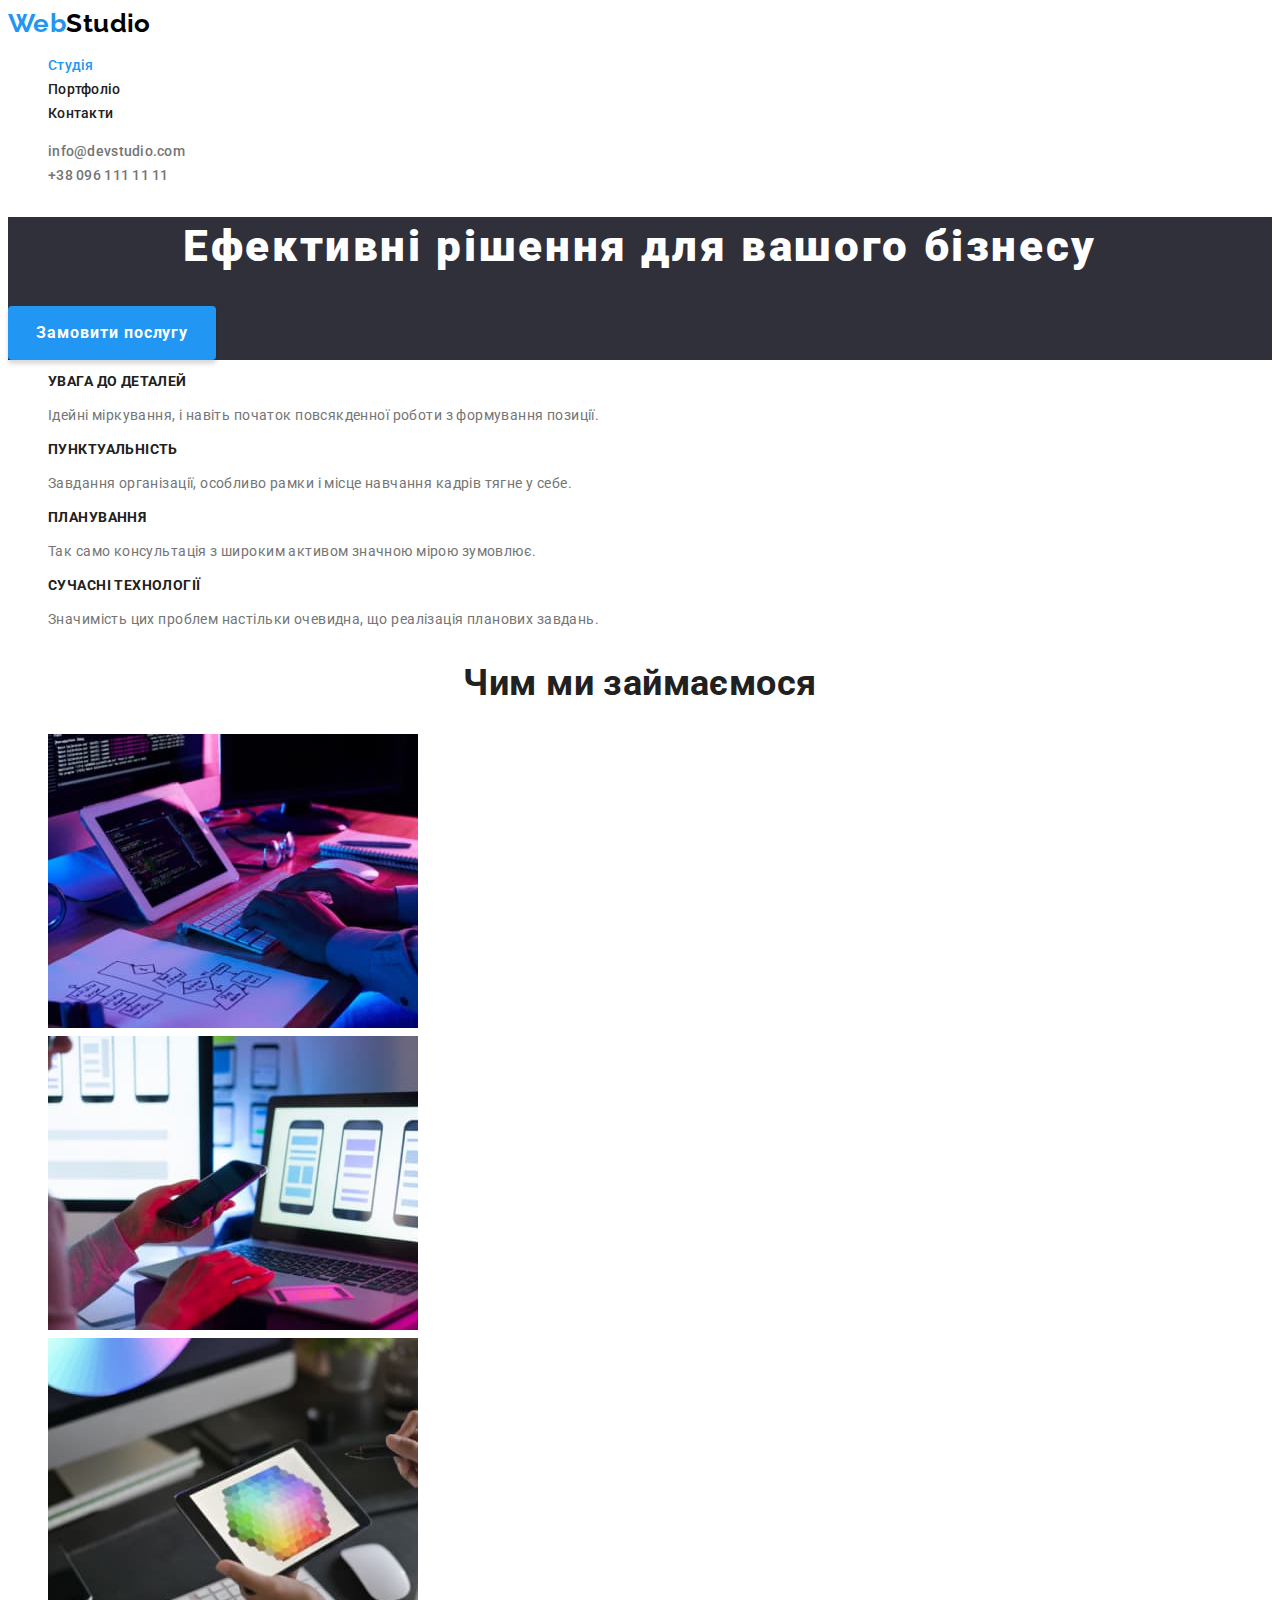
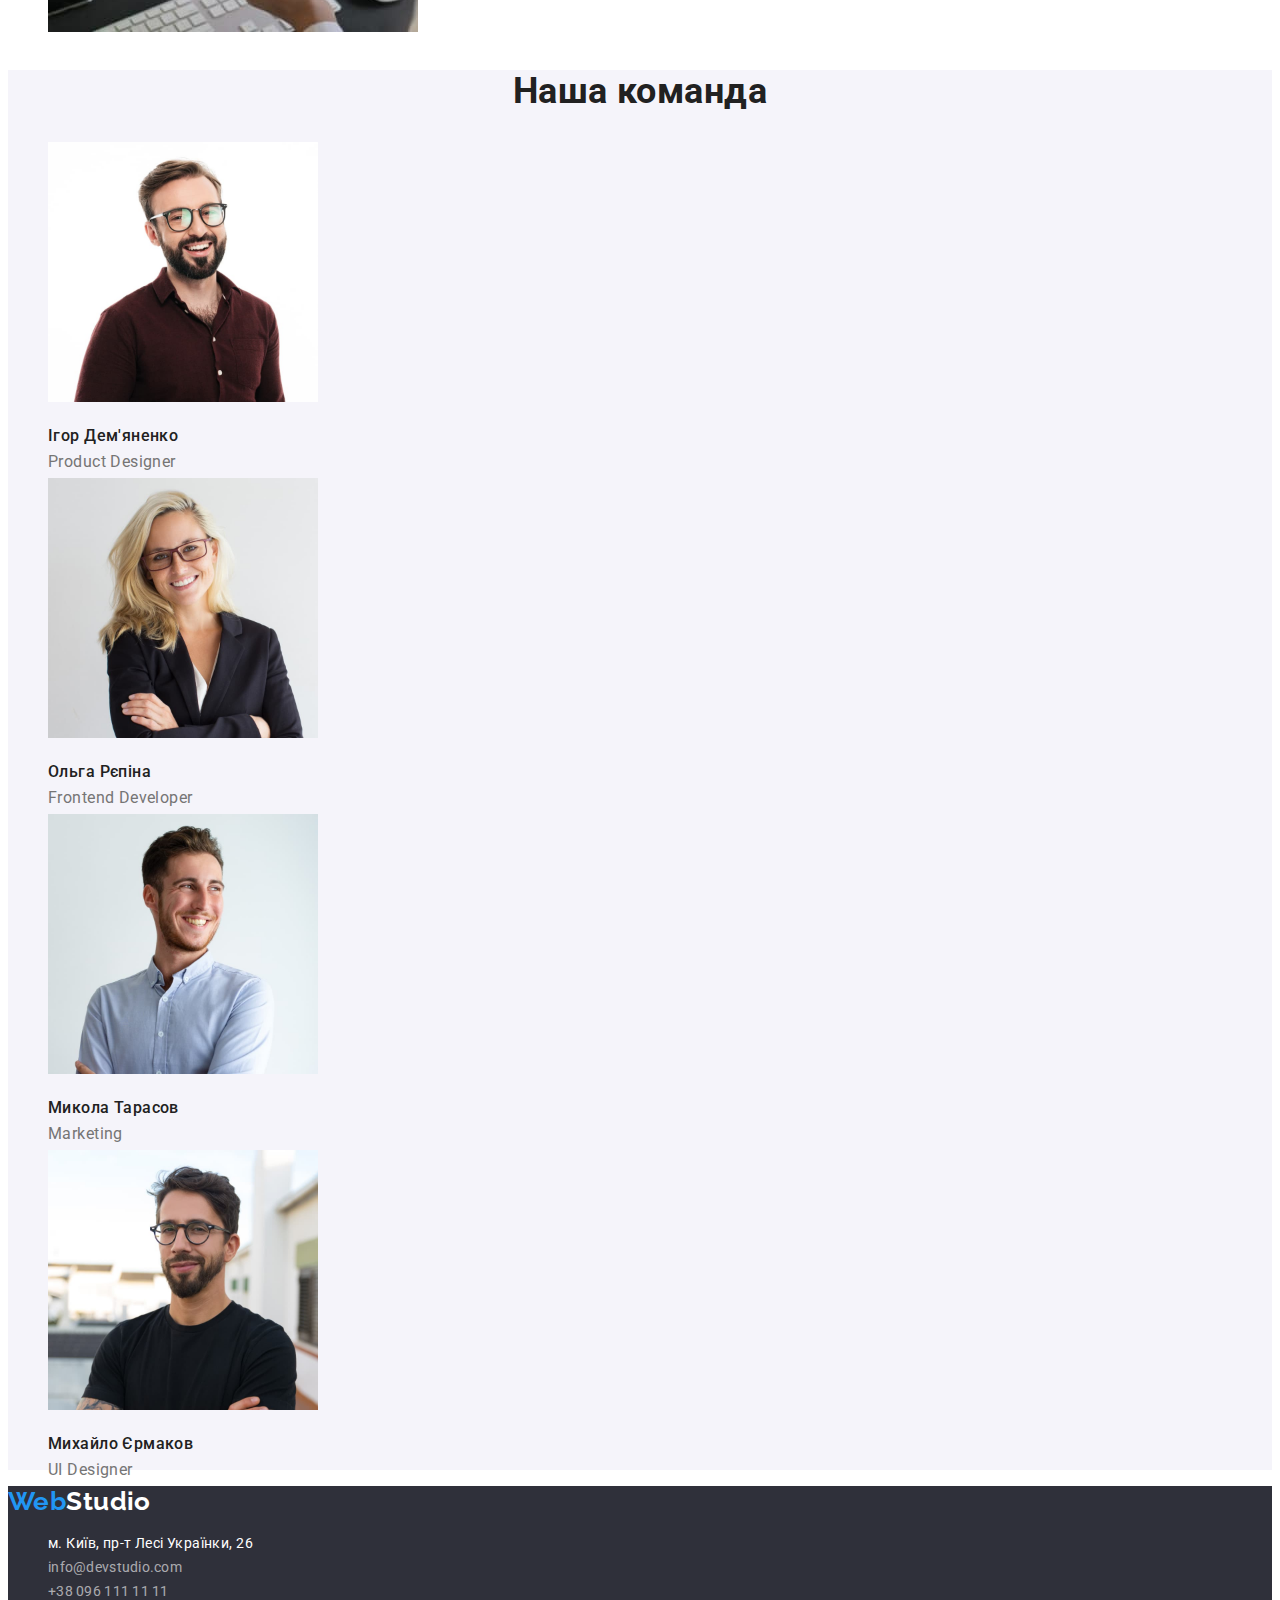
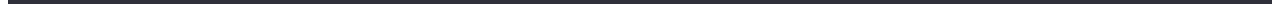
<file: index.html>
<!DOCTYPE html>
<html lang="uk-UA">

<head>
    <meta charset="UTF-8">
    <meta http-equiv="X-UA-Compatible" content="IE=edge">
    <meta name="viewport" content="width=, initial-scale=1.0">
    <title>Головна</title>
    <link rel="preconnect" href="https://fonts.googleapis.com">
    <link rel="preconnect" href="https://fonts.gstatic.com" crossorigin>
    <link
        href="https://fonts.googleapis.com/css2?family=Raleway:wght@700&family=Roboto:wght@400;500;700;900&display=swap"
        rel="stylesheet">
    <link rel="stylesheet" href="./css/style.css">
   
</head>

<body>
    <!-- Хедер -->
    <header>
        <nav>
            <a class="logo" href="./index.html"><span class="logo-span">Web</span>Studio</a>
            <ul class="list">
                <li><a class="nav-link link current" href="./index.html">Студія</a></li>
                <li><a class="nav-link link" href="./portfolio.html">Портфоліо</a></li>
                <li><a class="nav-link link" href="./contacts.html">Контакти</a></li>
            </ul>
        </nav>
        <ul class="list">
            <li> <a class="contacts-link link" href="mailto:info@devstudio.com">info@devstudio.com</a></li>
            <li> <a class="contacts-link link" href="tel:+380961111111">+38 096 111 11 11</a></li>
        </ul>
    </header>

    <main>
        <!-- Герой -->
        <section class="section hero">
            <h1 class="hero-title">Ефективні рішення для вашого бізнесу</h1>
            <button type="button" class="hero-btn">Замовити послугу</button>
        </section>
        <!-- Переваги -->
        <section class="section benefits">
            <h2 class="visual-hidden">Переваги</h2>
            <ul class="benefits-list list">
                <li>
                    <h3 class="benefits-items">УВАГА ДО ДЕТАЛЕЙ</h3>
                    <p class="benefits-text">Ідейні міркування, і навіть початок повсякденної роботи з формування позиції.</p>
                </li>
                <li>
                    <h3 class="benefits-items">ПУНКТУАЛЬНІСТЬ</h3>
                    <p class="benefits-text">Завдання організації, особливо рамки і місце навчання кадрів тягне у себе.</p>
                </li>
                <li>
                    <h3 class="benefits-items">ПЛАНУВАННЯ</h3>
                    <p class="benefits-text">Так само консультація з широким активом значною мірою зумовлює.</p>
                </li>
                <li>
                    <h3 class="benefits-items">СУЧАСНІ ТЕХНОЛОГІЇ</h3>
                    <p class="benefits-text">Значимість цих проблем настільки очевидна, що реалізація планових завдань.</p>
                </li>
            </ul>
        </section>
        <!-- Напрямки діяльності -->
        <section class="section promo">
            <h2 class="promo-title">Чим ми займаємося</h2>
            <ul class="list">
                <li>
                    <img src="./images/box-1.jpg" alt="працюють на клавіатурі за монітором та планшетом" width="370">
                </li>
                <li>
                    <img src="./images/box-2.jpg" alt="працюють за ноутбуком з телефоном" width="370">
                </li>
                <li>
                    <img src="./images/box-3.jpg" alt="працюють за планшетом біля монітора" width="370">
                </li>
            </ul>
        </section>
        <!-- Команда -->
        <section class="section team">
            <h2 class="team-title">Наша команда</h2>
            <ul class="list">
                <li>
                    <img src="./images/foto-1.jpg" alt="фото Ігор Дем'яненко" width="270">
                    <h3 class="team-name">Ігор Дем'яненко</h3>
                    <p class="team-text">Product Designer</p>
                </li>
                <li>
                    <img src="./images/foto-2.jpg" alt="фото Ольга Рєпіна" width="270">
                    <h3 class="team-name">Ольга Рєпіна</h3>
                    <p class="team-text">Frontend Developer</p>
                </li>
                <li>
                    <img src="./images/foto-3.jpg" alt="фото Микола Тарасов" width="270">
                    <h3 class="team-name">Микола Тарасов</h3>
                    <p class="team-text">Marketing</p>
                </li>
                <li>
                    <img src="./images/foto-4.jpg" alt="фото Михайло Єрмаков" width="270">
                    <h3 class="team-name">Михайло Єрмаков</h3>
                    <p class="team-text">UI Designer</p>
                </li>
            </ul>
        </section>
    </main>
    <!-- Футер -->
    <footer>
        <a class="logo" ref="./index.html"><span class="logo-span">Web</span>Studio</a>
        <address>
            <ul class="list">
                <li> <a class="address"href="https://goo.gl/maps/M5fKYAZPapUJa6bE6"  target="_blank"
                        rel="noopener nofollow noreferrer">
                        м. Київ, пр-т Лесі Українки, 26</a>
                </li>
                <li> <a class="contacts link" href="mailto:info@devstudio.com">info@devstudio.com</a></li>
                <li> <a class="contacts link" href="tel:+380961111111">+38 096 111 11 11</a></li>
            </ul>
        </address>
    </footer>
</body>

</html>
</file>
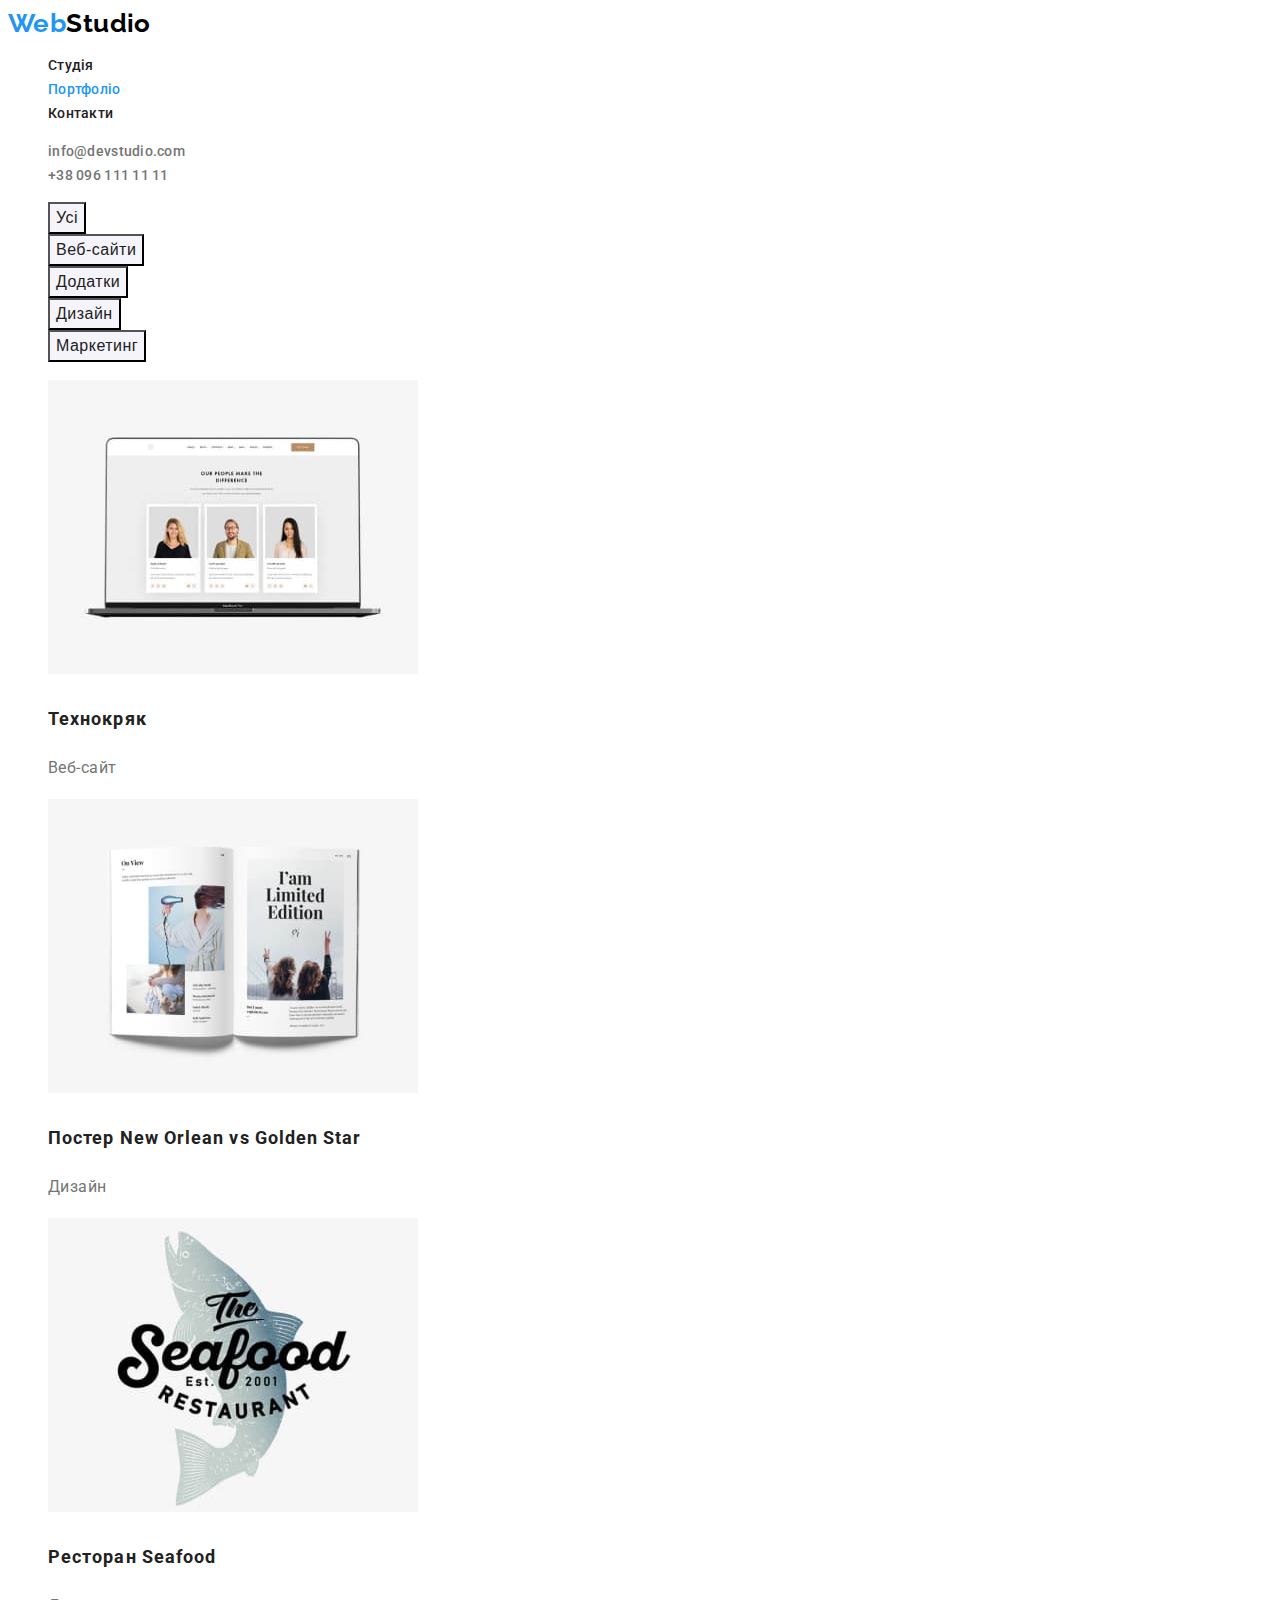
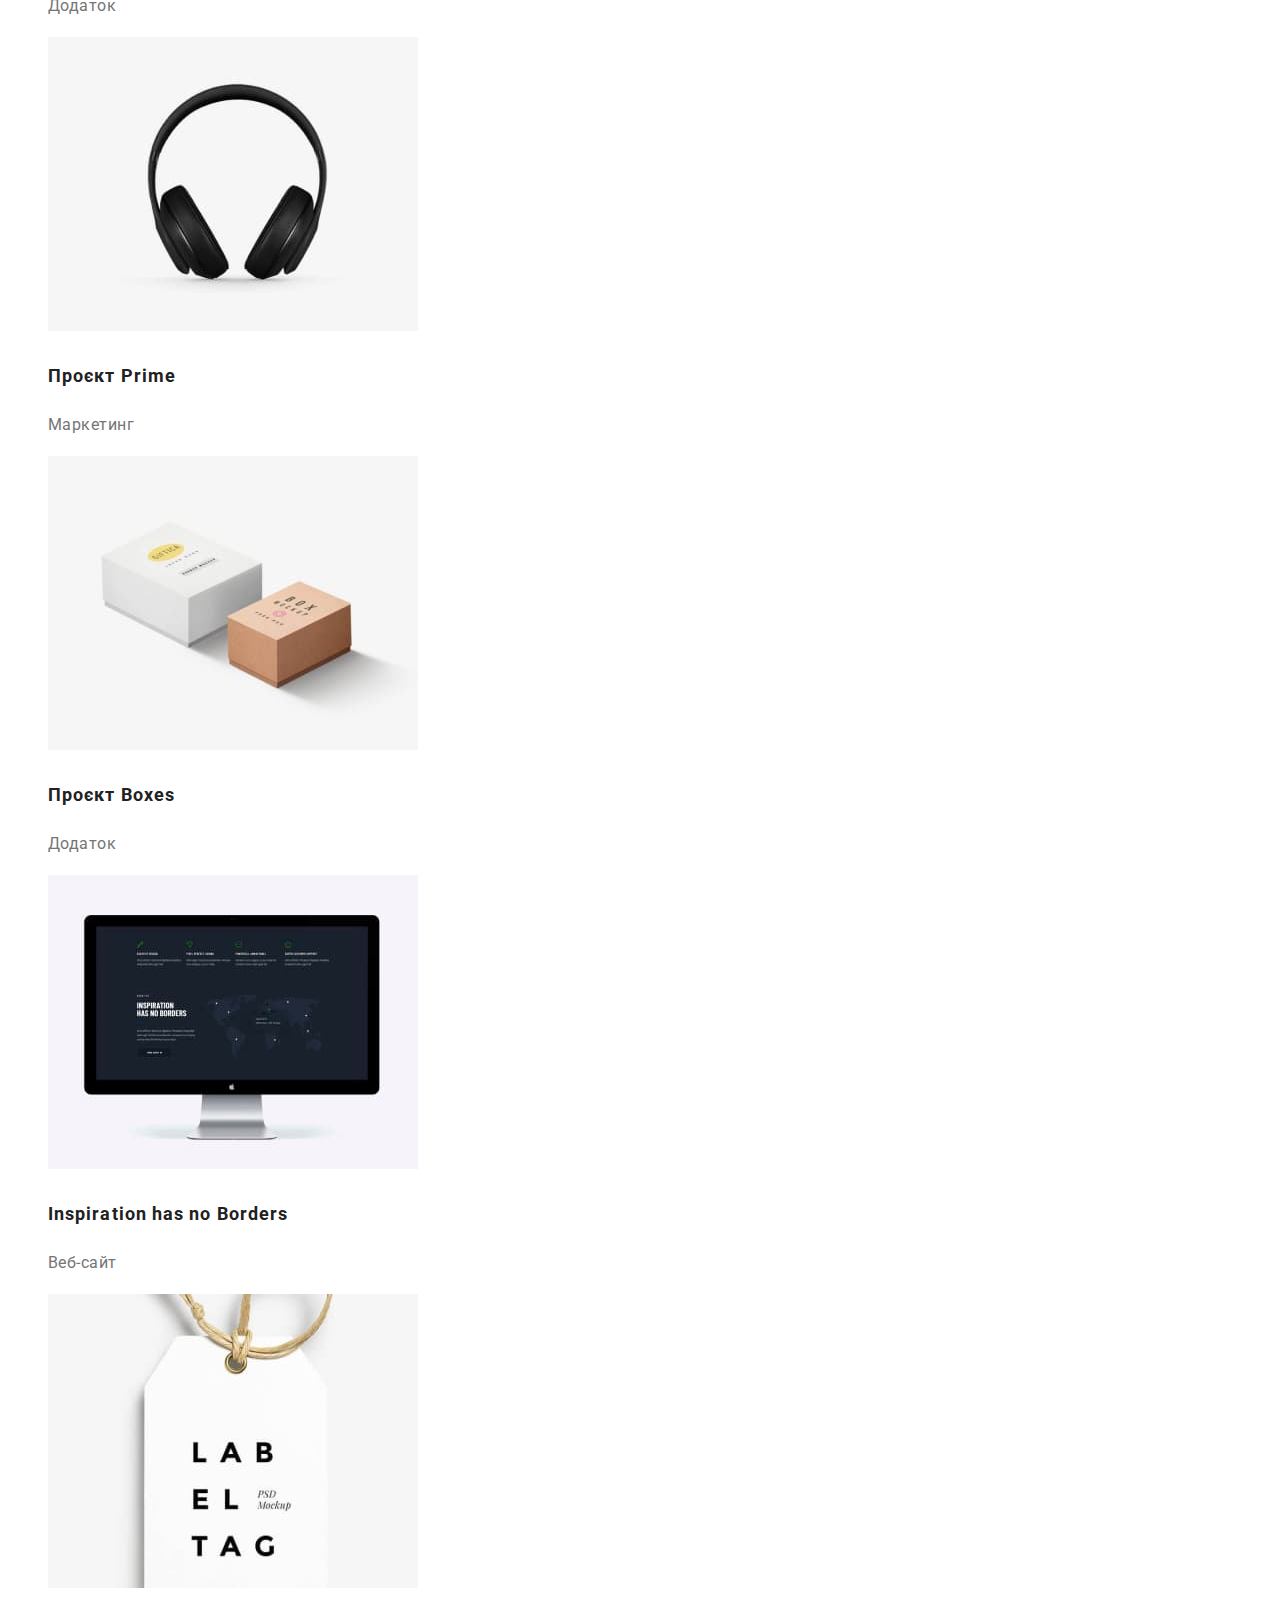
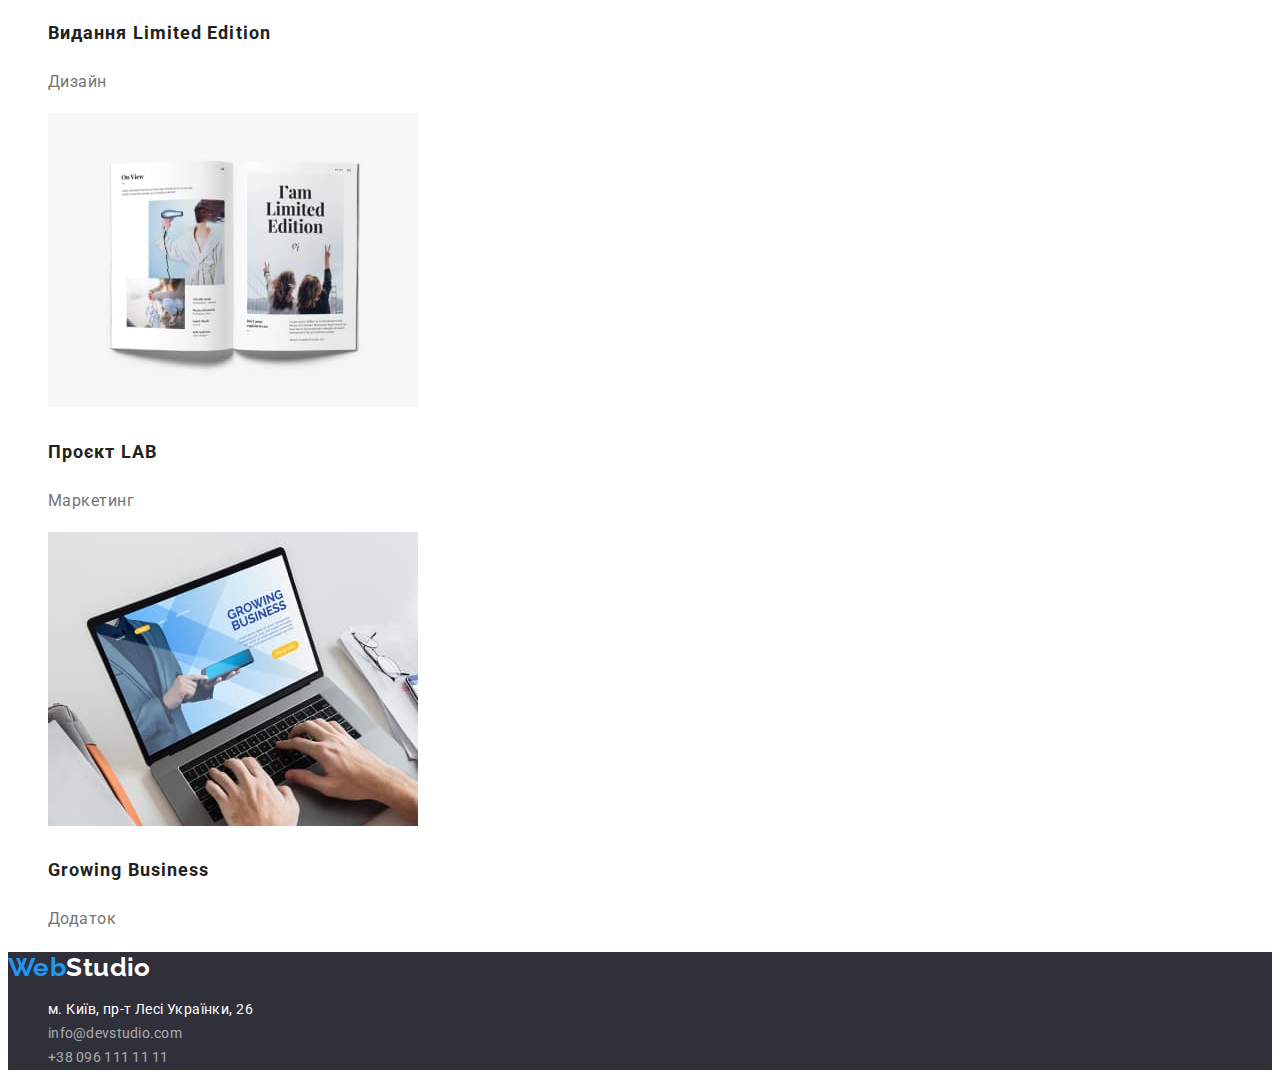
<file: portfolio.html>
<!DOCTYPE html>
<html lang="uk-UA">

<head>
    <meta charset="UTF-8">
    <meta http-equiv="X-UA-Compatible" content="IE=edge">
    <meta name="viewport" content="width=device-width, initial-scale=1.0">
    <title>Портфоліо</title>
    <link rel="preconnect" href="https://fonts.googleapis.com">
    <link rel="preconnect" href="https://fonts.gstatic.com" crossorigin>
    <link
        href="https://fonts.googleapis.com/css2?family=Raleway:wght@700&family=Roboto:wght@400;500;700;900&display=swap"
        rel="stylesheet">
    <link rel="stylesheet" href="./css/style.css">
    </head>

<body>
   <!-- Хедер -->
   <header>
    <nav>
        <a class="logo" href="./index.html"><span class="logo-span">Web</span>Studio</a>
        <ul class="list">
            <li><a class="nav-link link" href="./index.html">Студія</a></li>
            <li><a class="nav-link link current" href="./portfolio.html">Портфоліо</a></li>
            <li><a class="nav-link link" href="./contacts.html">Контакти</a></li>
        </ul>
    </nav>
    <ul class="list">
        <li> <a class="contacts-link link" href="mailto:info@devstudio.com">info@devstudio.com</a></li>
        <li> <a class="contacts-link link" href="tel:+380961111111">+38 096 111 11 11</a></li>
    </ul>
</header>

    <main>
        <!-- Приклади -->
        <section class="preview">
            <h1 class="visual-hidden">Приклади робот</h1>
           <ul class="preview-button list">
                <li><button type="button" class="button-item">Усі</button></li>
                <li><button type="button" class="button-item">Веб-сайти</button></li>
                <li><button type="button" class="button-item">Додатки</button></li>
                <li><button type="button" class="button-item">Дизайн</button></li>
                <li><button type="button" class="button-item">Маркетинг</button></li>
            </ul>
                        <ul class="preview-list list">
            <li>
                        <a href="#" class="preview-list link">
                        <img src="./images/example-1.jpg" alt="Технокряк">
                        <h2 class="preview-title">Технокряк</h2>
                        <p class="preview-text">Веб-сайт</p>
                        </a>
                    </li>
                    <li>
                        <a href="#" class="preview-list link">
                        <img src="./images/example-2.jpg" alt="Постер New Orlean vs Golden Star">
                        <h2 class="preview-title">Постер New Orlean vs Golden Star</h2>
                        <p class="preview-text">Дизайн</p>
                    </a>
                    </li>
                    <li>
                        <a href="#" class="preview-list link"> 
                       <img src="./images/example-3.jpg" alt="Ресторан Seafood">
                        <h2 class="preview-title">Ресторан Seafood</h2>
                        <p class="preview-text">Додаток</p>
                    </a>
                    </li>
                    <li>
                        <a href="#" class="preview-list link"> 
                        <img src="./images/example-4.jpg" alt="Проєкт Prime">
                        <h2 class="preview-title">Проєкт Prime</h2>
                        <p class="preview-text">Маркетинг</p>
                    </a>
                    </li>
                    <li>
                        <a href="#" class="preview-list link"> 
                        <img src="./images/example-5.jpg" alt="Проєкт Boxes">
                        <h2 class="preview-title">Проєкт Boxes</h2>
                        <p class="preview-text">Додаток</p>
                    </a>
                    </li>
                    <li>
                        <a href="#" class="preview-list link"> 
                        <img src="./images/example-6.jpg" alt="Inspiration has no Borders">
                        <h2 class="preview-title" lang="en">Inspiration has no Borders</h2>
                        <p class="preview-text">Веб-сайт</p>
                    </a>
                    </li>
                    <li>
                        <a href="#" class="preview-list link"> 
                        <img src="./images/example-7.jpg" alt="Видання Limited Edition">
                        <h2 class="preview-title">Видання Limited Edition</h2>
                        <p class="preview-text">Дизайн</p>
                    </a>
                    </li>
                    <li>
                        <a href="#" class="preview-list link">
                        <img src="./images/example-8.jpg" alt="Проєкт LAB">
                        <h2 class="preview-title">Проєкт LAB</h2>
                        <p class="preview-text">Маркетинг</p>
                    </a>
                    </li>
                    <li>
                        <a href="#" class="preview-list link"> 
                        <img src="./images/example-9.jpg" alt="Growing Business">
                        <h2 class="preview-title" lang="en">Growing Business</h2>
                        <p class="preview-text">Додаток</p>
                    </a>
                    </li>
                </ul>
        </section>
    </main>
   <!-- Футер -->
    <footer>
        <a class="logo" ref="./index.html"><span class="logo-span">Web</span>Studio</a>
        <address>
            <ul class="list">
                <li> <a class="address" href="https://goo.gl/maps/M5fKYAZPapUJa6bE6" target="_blank"
                        rel="noopener nofollow noreferrer">
                        м. Київ, пр-т Лесі Українки, 26</a>
                </li>
                <li> <a class="contacts link" href="mailto:info@devstudio.com">info@devstudio.com</a></li>
                <li> <a class="contacts link" href="tel:+380961111111">+38 096 111 11 11</a></li>
            </ul>
        </address>
    </footer>
</body>

</html>
</file>
<file: css/style.css>
:root {
    --primary-white-color: #FFFFFF;
    --primary-text-color: #212121;
    --primary-logo-color: #000000;
    --primary-link-color: #212121;
    --title-text-color: #757575;
    --accent-text-color: #2196F3;
    --primary-bg-color: #2F303A;
    --second-bg-color: #F5F4FA;
    --accent-bg-color: #2196F3;
    --accent-btn-color: #188CE8;
    --footer-contact-color: rgba(255, 255, 255, 0.6);
}

/* ---------Універсальні класи--------- */
body {
    background-color: var(--primary-white-color);
    color: var(--primary-text-color);
    font-family: Roboto, sans-serif;
    font-weight: 400;
    font-size: 14px;
    line-height: 1.71;
    letter-spacing: 0.03em;
}

.link {
    font-weight: 500;
    font-size: 14px;
    line-height: 1.14;
    letter-spacing: 0.02em;
    text-decoration: none;
}

.link:hover,
.link:focus {
    color: var(--accent-text-color);
}

.list {
    list-style: none;
}

.visual-hidden {
    position: absolute;
    width: 1px;
    height: 1px;
    margin: -1px;
    border: 0;
    padding: 0;
    overflow: hidden;
}

/* ---------стилі для index.html--------- */
/*--------- Хедер--------- */
.logo {
    color: var(--primary-logo-color);
    font-family: Raleway, sans-serif;
    font-weight: 700;
    font-size: 26px;
    line-height: 1.19;
    text-decoration: none;
}

.logo:hover,
.logo:focus {
    color: var(--accent-text-color);
}

.logo-span {
    color: var(--accent-text-color);
}

.nav-link {
    color: var(--primary-link-color);
}

.current {
    color: var(--accent-text-color);

}

.contacts-link {
    color: var(--title-text-color);
}



/*--------- Герой--------- */
.hero {
    background-color: var(--primary-bg-color);
}

.hero-title {
    color: var(--primary-white-color);
    font-weight: 900;
    font-size: 44px;
    line-height: 1.36;
    text-align: center;
    letter-spacing: 0.06em;
}

.hero-btn {
    font-family: inherit;
    background-color: var(--accent-bg-color);
    color: var(--primary-white-color);
    font-weight: 700;
    font-size: 16px;
    line-height: 1.88;
    letter-spacing: 0.06em;
    padding: 12px 28px;
    border: none;
    box-shadow: 0px 4px 4px rgba(0, 0, 0, 0.15);
    border-radius: 4px;
    cursor:pointer;

}

.hero-btn:hover,
.hero-btn:focus {
    background-color: var(--accent-btn-color);
}

/*--------- Переваги--------- */

.benefits-items {
    font-weight: 700;
    font-size: 14px;
    line-height: 1.14;
}

.benefits-text {
    color: var(--title-text-color);
    letter-spacing: 0.03em;
}

/*--------- Напрямки діяльності та Команда---------*/
.promo-title,
.team-title {
    font-weight: 700;
    font-size: 36px;
    line-height: 1.17;
    text-align: center;
}

.team {
    background: var(--second-bg-color);
}

.team-name {
    font-weight: 500;
    font-size: 16px;
    line-height: 1.19;
}

.team-text {
    font-size: 16px;
    line-height: 1.19px;
    color: var(--title-text-color);
}

/*--------- Футер--------- */
footer {
    background: var(--primary-bg-color);

}

footer .logo {
    color: var(--primary-white-color);
}

.address, .contacts {
    color: var(--primary-white-color);
    font-style: normal;
    text-decoration: none;
    font-weight: 400;
    font-size: 14px;
    line-height: 1.71;
}

.address:hover,
.address:focus {
    color: var(--accent-text-color);
}

footer .contacts {
    color: var(--footer-contact-color);
}

/*--------- стилі для portfolio.html--------- */
/*--------- Приклади--------- */

.button-item {
    font-weight: 500;
    font-size: 16px;
    line-height: 1.63;
    text-align: center;
    letter-spacing: 0.03em;
    color: var(--primary-text-color);
    background-color: var(--second-bg-color);
    cursor: pointer;
}

.button-item:hover,
.button-item:focus {
    background-color: var(--accent-text-color);
    box-shadow: 0px 3px 1px rgba(0, 0, 0, 0.1), 0px 1px 2px rgba(0, 0, 0, 0.08), 0px 2px 2px rgba(0, 0, 0, 0.12);
    border-radius: 4px;
    color: var(--primary-white-color);
}

.preview-list {
    color: var(--primary-text-color);
    font-size: 18px;
    line-height: 2;
    letter-spacing: 0.06em;
}

.preview-title {
    font-size: 18px;
    line-height: 36px;
    letter-spacing: 0.06em;
}

.preview-text {
    color: var(--title-text-color);
    font-weight: 400;
    font-size: 16px;
    line-height: 30px;
    letter-spacing: 0.03em;
}
</file>
